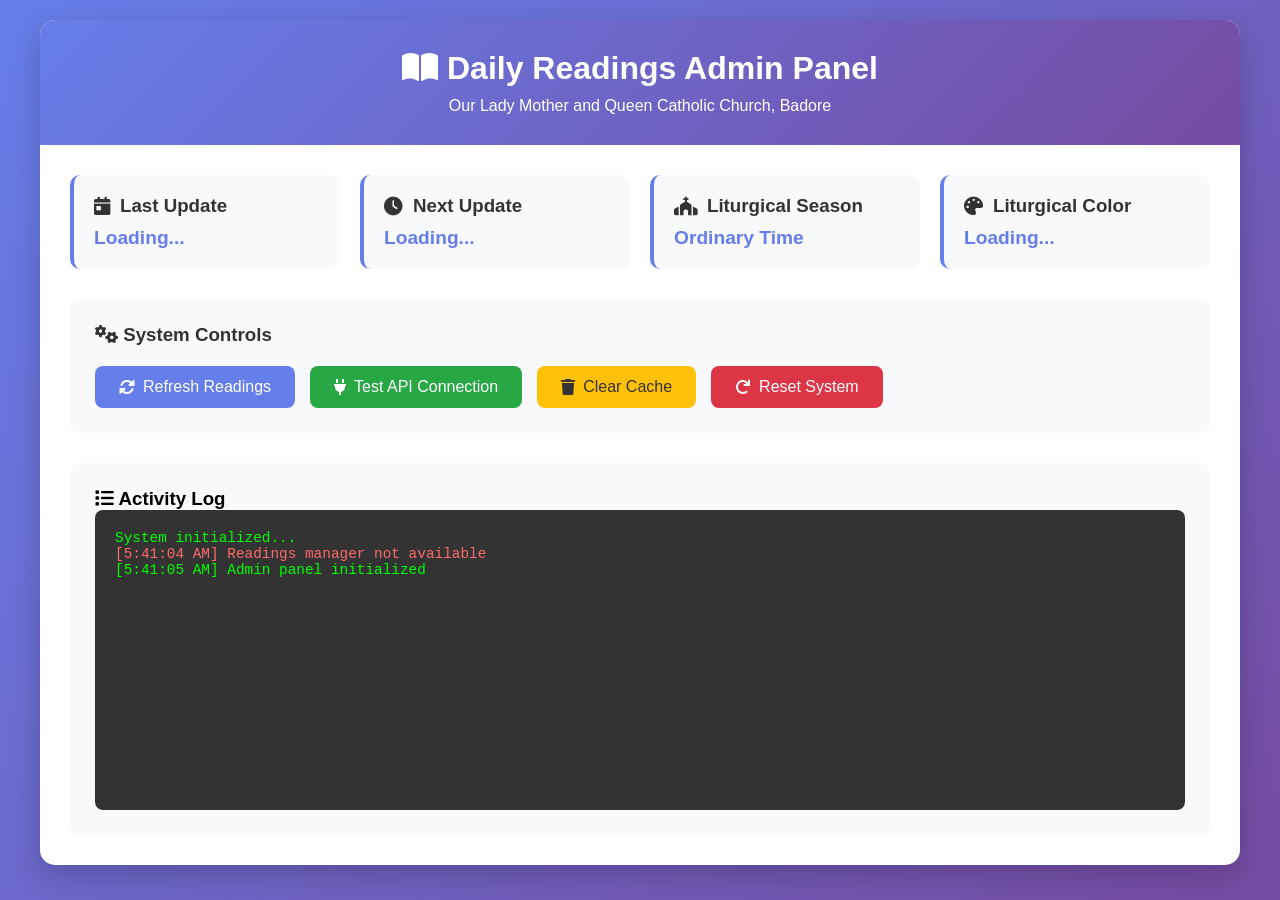
<file: readings-admin.html>
<!DOCTYPE html>
<html lang="en">
<head>
    <meta charset="UTF-8">
    <meta name="viewport" content="width=device-width, initial-scale=1.0">
    <title>Daily Readings Admin - OLMQ</title>
    <link rel="stylesheet" href="https://cdnjs.cloudflare.com/ajax/libs/font-awesome/6.0.0/css/all.min.css">
    <style>
        * {
            margin: 0;
            padding: 0;
            box-sizing: border-box;
        }
        
        body {
            font-family: 'Segoe UI', Tahoma, Geneva, Verdana, sans-serif;
            background: linear-gradient(135deg, #667eea 0%, #764ba2 100%);
            min-height: 100vh;
            padding: 20px;
        }
        
        .admin-container {
            max-width: 1200px;
            margin: 0 auto;
            background: white;
            border-radius: 15px;
            box-shadow: 0 10px 30px rgba(0,0,0,0.2);
            overflow: hidden;
        }
        
        .admin-header {
            background: linear-gradient(135deg, #667eea 0%, #764ba2 100%);
            color: white;
            padding: 30px;
            text-align: center;
        }
        
        .admin-header h1 {
            font-size: 2rem;
            margin-bottom: 10px;
        }
        
        .admin-content {
            padding: 30px;
        }
        
        .status-grid {
            display: grid;
            grid-template-columns: repeat(auto-fit, minmax(250px, 1fr));
            gap: 20px;
            margin-bottom: 30px;
        }
        
        .status-card {
            background: #f8f9fa;
            border-radius: 10px;
            padding: 20px;
            border-left: 4px solid #667eea;
        }
        
        .status-card h3 {
            color: #333;
            margin-bottom: 10px;
            display: flex;
            align-items: center;
            gap: 10px;
        }
        
        .status-value {
            font-size: 1.2rem;
            font-weight: bold;
            color: #667eea;
        }
        
        .controls-section {
            background: #f8f9fa;
            border-radius: 10px;
            padding: 25px;
            margin-bottom: 30px;
        }
        
        .controls-section h3 {
            margin-bottom: 20px;
            color: #333;
        }
        
        .button-group {
            display: flex;
            gap: 15px;
            flex-wrap: wrap;
        }
        
        .btn {
            padding: 12px 24px;
            border: none;
            border-radius: 8px;
            cursor: pointer;
            font-size: 1rem;
            display: flex;
            align-items: center;
            gap: 8px;
            transition: all 0.3s ease;
        }
        
        .btn-primary {
            background: #667eea;
            color: white;
        }
        
        .btn-success {
            background: #28a745;
            color: white;
        }
        
        .btn-warning {
            background: #ffc107;
            color: #333;
        }
        
        .btn-danger {
            background: #dc3545;
            color: white;
        }
        
        .btn:hover {
            transform: translateY(-2px);
            box-shadow: 0 4px 15px rgba(0,0,0,0.2);
        }
        
        .btn:disabled {
            opacity: 0.6;
            cursor: not-allowed;
            transform: none;
        }
        
        .log-section {
            background: #f8f9fa;
            border-radius: 10px;
            padding: 25px;
        }
        
        .log-container {
            background: #333;
            color: #00ff00;
            padding: 20px;
            border-radius: 8px;
            font-family: 'Courier New', monospace;
            font-size: 0.9rem;
            height: 300px;
            overflow-y: auto;
        }
        
        .notification {
            position: fixed;
            top: 20px;
            right: 20px;
            padding: 15px 20px;
            border-radius: 8px;
            color: white;
            font-weight: bold;
            z-index: 1000;
            transform: translateX(100%);
            transition: transform 0.3s ease;
        }
        
        .notification.show {
            transform: translateX(0);
        }
        
        .notification.success {
            background: #28a745;
        }
        
        .notification.error {
            background: #dc3545;
        }
        
        .notification.info {
            background: #17a2b8;
        }
        
        @media (max-width: 768px) {
            .button-group {
                flex-direction: column;
            }
            
            .btn {
                justify-content: center;
            }
        }
    </style>
</head>
<body>
    <div class="admin-container">
        <div class="admin-header">
            <h1><i class="fas fa-book-open"></i> Daily Readings Admin Panel</h1>
            <p>Our Lady Mother and Queen Catholic Church, Badore</p>
        </div>
        
        <div class="admin-content">
            <!-- Status Overview -->
            <div class="status-grid">
                <div class="status-card">
                    <h3><i class="fas fa-calendar-day"></i> Last Update</h3>
                    <div class="status-value" id="last-update">Loading...</div>
                </div>
                
                <div class="status-card">
                    <h3><i class="fas fa-clock"></i> Next Update</h3>
                    <div class="status-value" id="next-update">Loading...</div>
                </div>
                
                <div class="status-card">
                    <h3><i class="fas fa-church"></i> Liturgical Season</h3>
                    <div class="status-value" id="liturgical-season">Loading...</div>
                </div>
                
                <div class="status-card">
                    <h3><i class="fas fa-palette"></i> Liturgical Color</h3>
                    <div class="status-value" id="liturgical-color">Loading...</div>
                </div>
            </div>
            
            <!-- Controls -->
            <div class="controls-section">
                <h3><i class="fas fa-cogs"></i> System Controls</h3>
                <div class="button-group">
                    <button class="btn btn-primary" id="refresh-readings">
                        <i class="fas fa-sync-alt"></i> Refresh Readings
                    </button>
                    
                    <button class="btn btn-success" id="test-api">
                        <i class="fas fa-plug"></i> Test API Connection
                    </button>
                    
                    <button class="btn btn-warning" id="clear-cache">
                        <i class="fas fa-trash"></i> Clear Cache
                    </button>
                    
                    <button class="btn btn-danger" id="reset-system">
                        <i class="fas fa-redo"></i> Reset System
                    </button>
                </div>
            </div>
            
            <!-- Activity Log -->
            <div class="log-section">
                <h3><i class="fas fa-list"></i> Activity Log</h3>
                <div class="log-container" id="activity-log">
                    <div>System initialized...</div>
                </div>
            </div>
        </div>
    </div>

    <!-- Scripts -->
    <script src="assets/js/readings-config.js"></script>
    <script src="assets/js/daily-readings.js"></script>
    <script>
        class ReadingsAdmin {
            constructor() {
                this.log = [];
                this.init();
            }
            
            init() {
                this.updateStatus();
                this.bindEvents();
                this.startStatusUpdates();
                this.addLog('Admin panel initialized');
            }
            
            updateStatus() {
                if (window.dailyReadingsManager) {
                    const status = window.dailyReadingsManager.getStatus();
                    
                    document.getElementById('last-update').textContent = 
                        status.lastUpdate || 'Never';
                    
                    document.getElementById('next-update').textContent = 
                        status.nextUpdate ? status.nextUpdate.toLocaleString() : 'Unknown';
                    
                    document.getElementById('liturgical-season').textContent = 
                        status.liturgicalSeason || 'Unknown';
                    
                    document.getElementById('liturgical-color').textContent = 
                        status.liturgicalColor || 'Unknown';
                } else {
                    this.addLog('Readings manager not available', 'error');
                }
            }
            
            bindEvents() {
                document.getElementById('refresh-readings').addEventListener('click', () => {
                    this.refreshReadings();
                });
                
                document.getElementById('test-api').addEventListener('click', () => {
                    this.testAPI();
                });
                
                document.getElementById('clear-cache').addEventListener('click', () => {
                    this.clearCache();
                });
                
                document.getElementById('reset-system').addEventListener('click', () => {
                    this.resetSystem();
                });
            }
            
            async refreshReadings() {
                const btn = document.getElementById('refresh-readings');
                const originalText = btn.innerHTML;
                
                btn.innerHTML = '<i class="fas fa-spinner fa-spin"></i> Refreshing...';
                btn.disabled = true;
                
                try {
                    if (window.dailyReadingsManager) {
                        await window.dailyReadingsManager.forceUpdate();
                        this.addLog('Readings refreshed successfully', 'success');
                        this.showNotification('Readings updated successfully!', 'success');
                    } else {
                        throw new Error('Readings manager not available');
                    }
                } catch (error) {
                    this.addLog(`Failed to refresh readings: ${error.message}`, 'error');
                    this.showNotification('Failed to refresh readings', 'error');
                }
                
                btn.innerHTML = originalText;
                btn.disabled = false;
                this.updateStatus();
            }
            
            async testAPI() {
                const btn = document.getElementById('test-api');
                const originalText = btn.innerHTML;
                
                btn.innerHTML = '<i class="fas fa-spinner fa-spin"></i> Testing...';
                btn.disabled = true;
                
                try {
                    // Test API connection
                    const response = await fetch('https://api.usccb.org/bible/readings/' + new Date().toISOString().split('T')[0]);
                    
                    if (response.ok) {
                        this.addLog('API connection successful', 'success');
                        this.showNotification('API connection is working!', 'success');
                    } else {
                        throw new Error(`API returned status: ${response.status}`);
                    }
                } catch (error) {
                    this.addLog(`API test failed: ${error.message}`, 'error');
                    this.showNotification('API connection failed', 'error');
                }
                
                btn.innerHTML = originalText;
                btn.disabled = false;
            }
            
            clearCache() {
                try {
                    localStorage.removeItem('cachedReadings');
                    localStorage.removeItem('lastReadingsUpdate');
                    this.addLog('Cache cleared successfully', 'success');
                    this.showNotification('Cache cleared!', 'success');
                    this.updateStatus();
                } catch (error) {
                    this.addLog(`Failed to clear cache: ${error.message}`, 'error');
                    this.showNotification('Failed to clear cache', 'error');
                }
            }
            
            resetSystem() {
                if (confirm('Are you sure you want to reset the entire readings system? This will clear all cache and restart the system.')) {
                    try {
                        this.clearCache();
                        
                        if (window.dailyReadingsManager) {
                            // Reinitialize the system
                            window.dailyReadingsManager = new window.DailyReadingsManager();
                        }
                        
                        this.addLog('System reset successfully', 'success');
                        this.showNotification('System reset complete!', 'success');
                        this.updateStatus();
                    } catch (error) {
                        this.addLog(`Failed to reset system: ${error.message}`, 'error');
                        this.showNotification('Failed to reset system', 'error');
                    }
                }
            }
            
            addLog(message, type = 'info') {
                const timestamp = new Date().toLocaleTimeString();
                const logEntry = `[${timestamp}] ${message}`;
                
                this.log.push({ timestamp, message, type });
                
                const logContainer = document.getElementById('activity-log');
                const logDiv = document.createElement('div');
                logDiv.textContent = logEntry;
                
                if (type === 'error') {
                    logDiv.style.color = '#ff6b6b';
                } else if (type === 'success') {
                    logDiv.style.color = '#51cf66';
                } else if (type === 'warning') {
                    logDiv.style.color = '#ffd43b';
                }
                
                logContainer.appendChild(logDiv);
                logContainer.scrollTop = logContainer.scrollHeight;
                
                // Keep only last 100 log entries
                if (logContainer.children.length > 100) {
                    logContainer.removeChild(logContainer.firstChild);
                }
            }
            
            showNotification(message, type = 'info') {
                const notification = document.createElement('div');
                notification.className = `notification ${type}`;
                notification.textContent = message;
                
                document.body.appendChild(notification);
                
                setTimeout(() => notification.classList.add('show'), 100);
                setTimeout(() => {
                    notification.classList.remove('show');
                    setTimeout(() => document.body.removeChild(notification), 300);
                }, 3000);
            }
            
            startStatusUpdates() {
                setInterval(() => {
                    this.updateStatus();
                }, 30000); // Update every 30 seconds
            }
        }
        
        // Initialize admin panel when page loads
        document.addEventListener('DOMContentLoaded', () => {
            window.readingsAdmin = new ReadingsAdmin();
        });
    </script>
</body>
</html>
</file>
